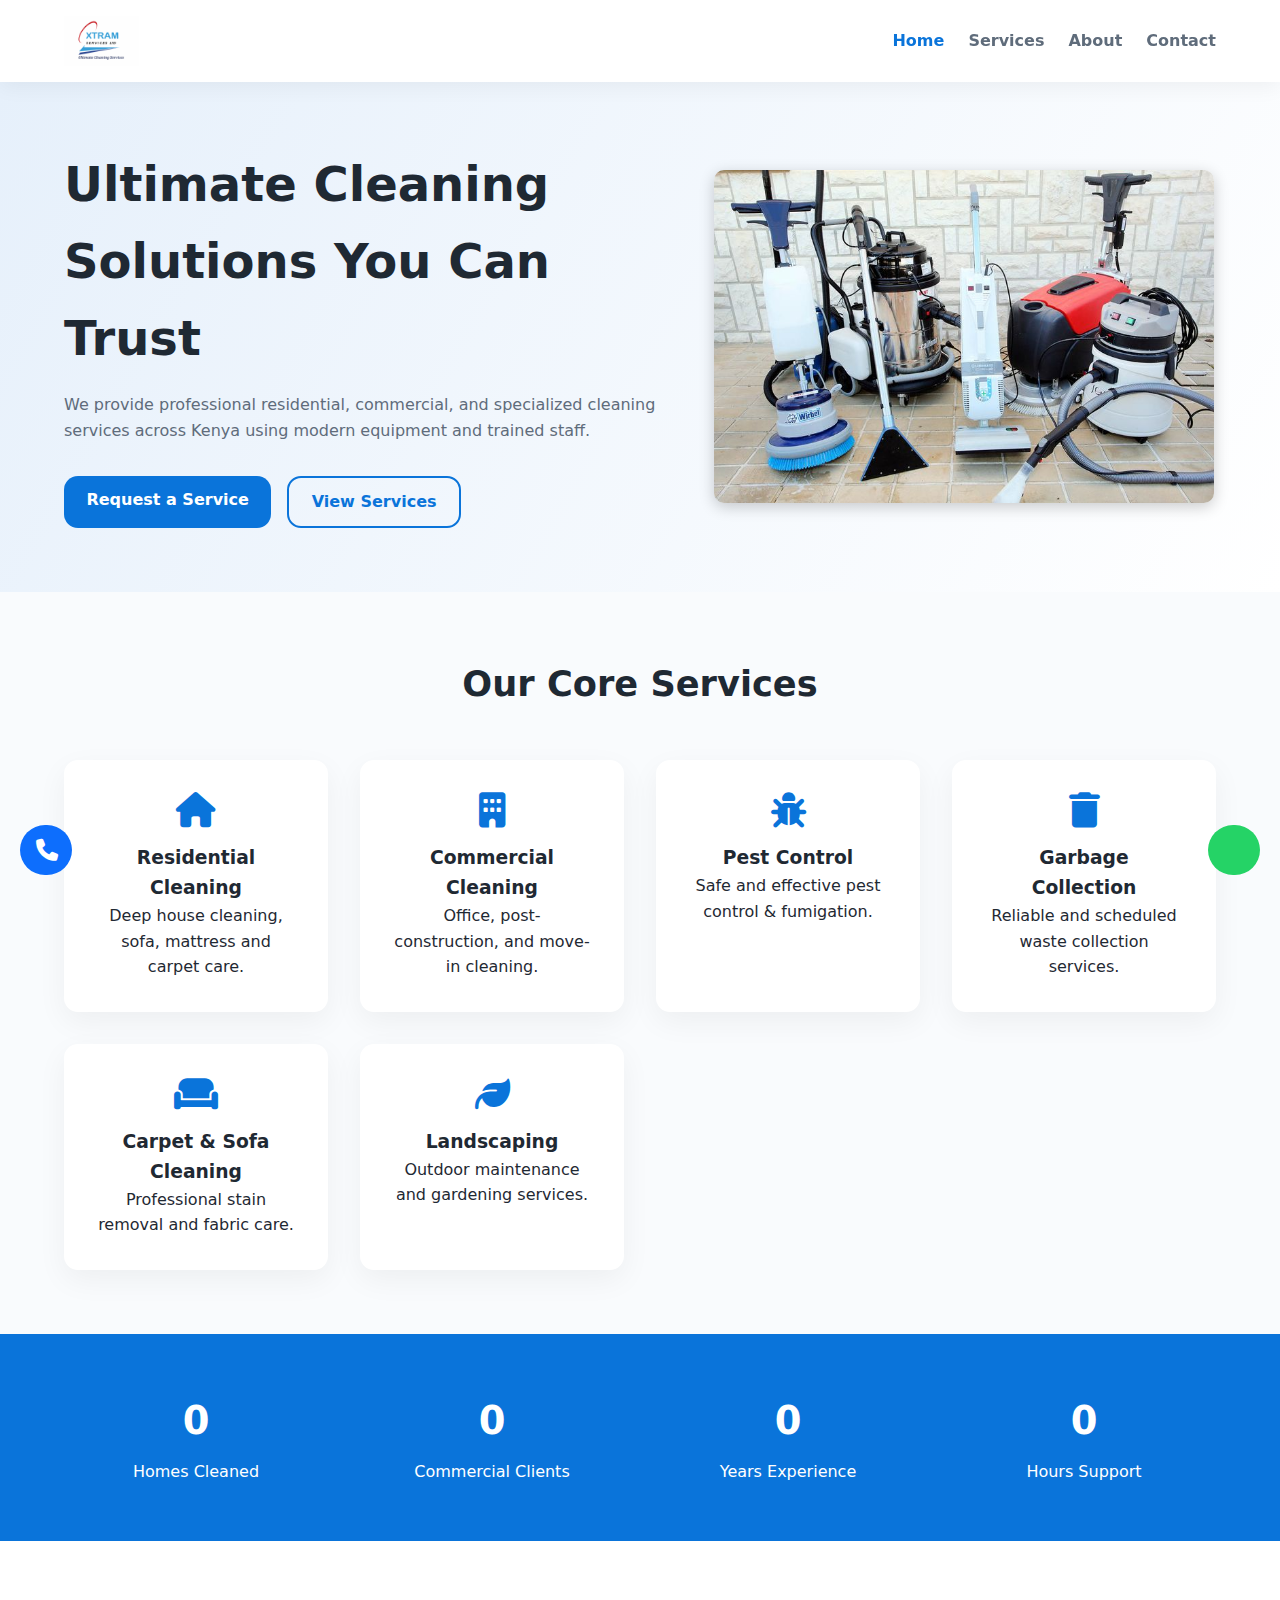
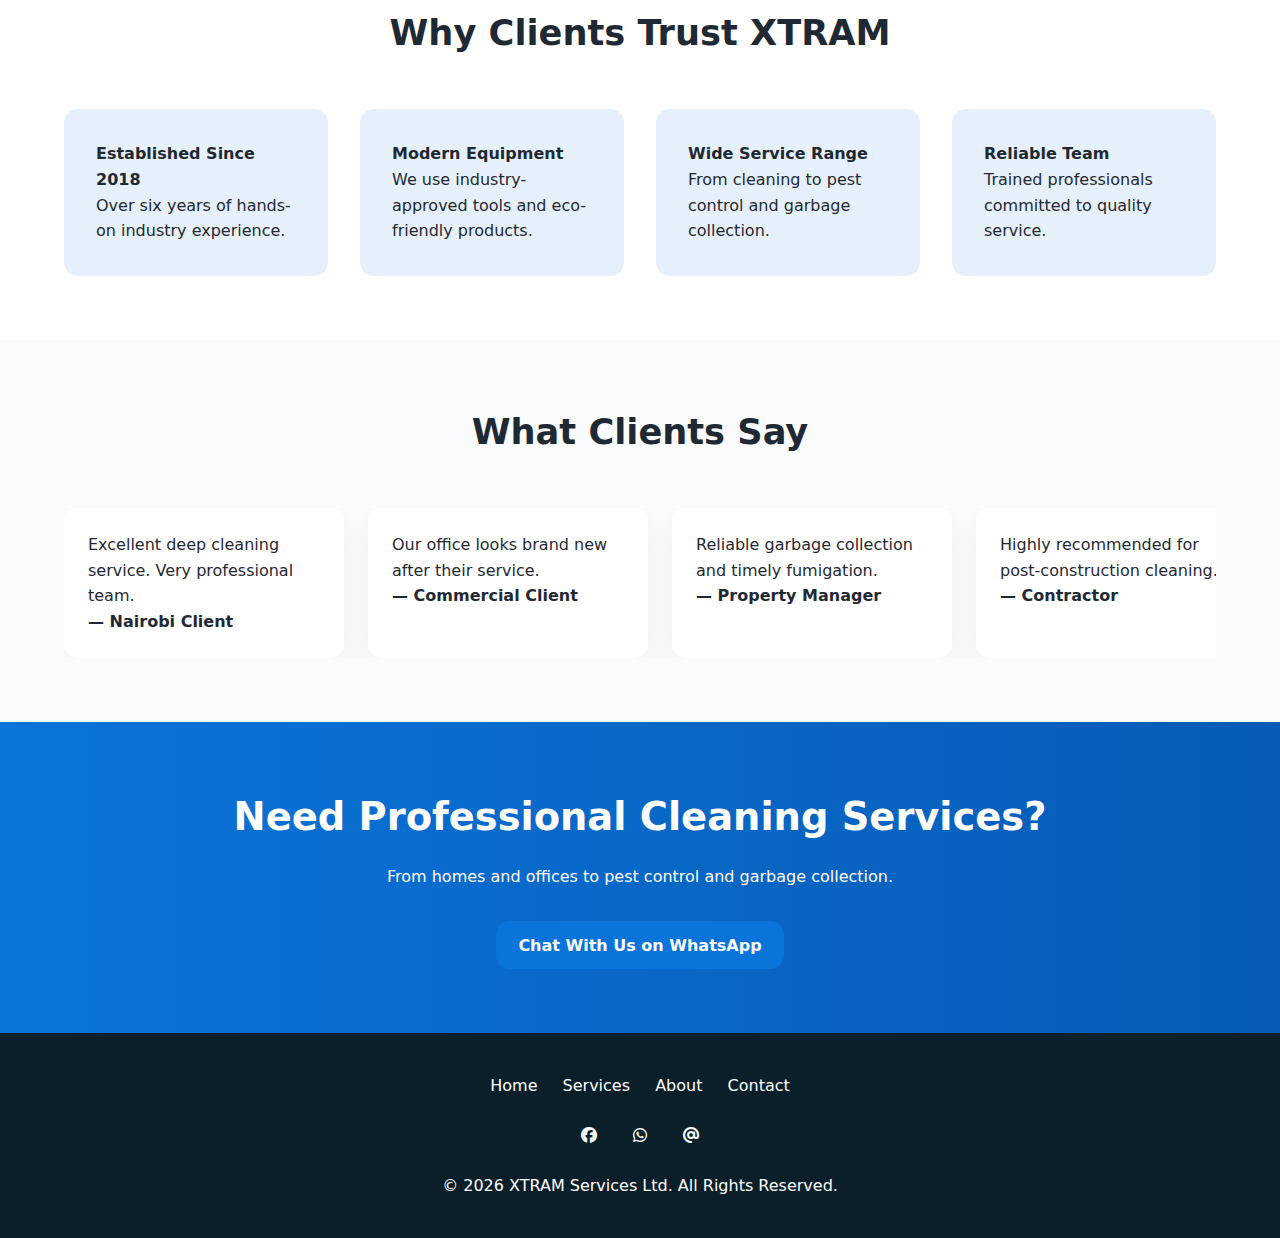
<file: index.html>
<!DOCTYPE html>
<html lang="en">
<head>
  <meta charset="UTF-8" />
  <meta name="viewport" content="width=device-width, initial-scale=1.0" />
  <link rel="icon" class="icon" href="favicon.ico" type="image/x-icon">
  <meta property="og:type" content="website">

  <meta property="og:image" content="https://xtram-services-ltd.vercel.app/images/logo.png?=3">
  <meta property="og:image:width" content="1200">
  <meta property="og:image:height" content="630">
  <meta property="og:image:secure_url" content="https://xtram-services-ltd.vercel.app/images/logo.png">
  <meta property="og:title" content="XTRAM Services Ltd.">
  <meta property="og:description" content="Professional residential, commercial and specialized cleaning services across Kenya. Pest control, garbage collection, landscaping and more.">
  <title>XTRAM Services Ltd | Ultimate Cleaning Solutions</title>

  <!-- SEO -->
  <meta name="description" content="Professional residential, commercial and specialized cleaning services across Kenya. Pest control, garbage collection, landscaping and more." />

  <!-- CSS -->
  <link rel="stylesheet" href="style.css" />

  <!-- Icons -->
  <link rel="stylesheet" href="https://cdnjs.cloudflare.com/ajax/libs/font-awesome/6.5.0/css/all.min.css">
</head>
<body>

<!-- ================= HEADER ================= -->
<header class="site-header">
  <div class="container header-flex">
    <div class="logo">
      <img src="images/logo.png" alt="XTRAM Services Ltd Logo">
    </div>

    <nav class="main-nav">
      <a href="/" class="active">Home</a>
      <a href="/services/">Services</a>
      <a href="/about/">About</a>
      <a href="/contact/">Contact</a>
    </nav>
  </div>
</header>

<!-- ================= HERO ================= -->
<section class="hero">
  <div class="container hero-grid">
    <div class="hero-text">
      <h1>Ultimate Cleaning Solutions You Can Trust</h1>
      <p>
        We provide professional residential, commercial, and specialized cleaning
        services across Kenya using modern equipment and trained staff.
      </p>

      <div class="hero-actions">
        <a href="https://wa.me/254728088292?text=Hello%20XTRAM%20Services%20Ltd%2C%20I%20would%20like%20assistance%20with%20Cleaning%20services.%0AThank%20you." class="btn btn-primary">
          Request a Service
        </a>
        <a href="services.html" class="btn btn-outline">
          View Services
        </a>
      </div>
    </div>

    <div class="hero-image">
      <img src="images/hero.jfif" alt="Professional Cleaning Services">
    </div>
  </div>
</section>

<!-- ================= SERVICES PREVIEW ================= -->
<section class="services-preview">
  <div class="container">
    <h2 class="section-title">Our Core Services</h2>

    <div class="services-grid">
      <div class="service-card">
        <i class="fas fa-home"></i>
        <h3>Residential Cleaning</h3>
        <p>Deep house cleaning, sofa, mattress and carpet care.</p>
      </div>

      <div class="service-card">
        <i class="fas fa-building"></i>
        <h3>Commercial Cleaning</h3>
        <p>Office, post-construction, and move-in cleaning.</p>
      </div>

      <div class="service-card">
        <i class="fas fa-bug"></i>
        <h3>Pest Control</h3>
        <p>Safe and effective pest control & fumigation.</p>
      </div>

      <div class="service-card">
        <i class="fas fa-trash"></i>
        <h3>Garbage Collection</h3>
        <p>Reliable and scheduled waste collection services.</p>
      </div>

      <div class="service-card">
        <i class="fas fa-couch"></i>
        <h3>Carpet & Sofa Cleaning</h3>
        <p>Professional stain removal and fabric care.</p>
      </div>

      <div class="service-card">
        <i class="fas fa-leaf"></i>
        <h3>Landscaping</h3>
        <p>Outdoor maintenance and gardening services.</p>
      </div>
    </div>
  </div>
</section>

<!-- ================= IMPACT / STATS ================= -->
<section class="impact">
  <div class="container impact-grid">
    <div class="impact-item">
      <h3 data-target="1200">0 </h3>
      <p>Homes Cleaned</p>
    </div>
    <div class="impact-item">
      <h3 data-target="350">0 </h3>
      <p>Commercial Clients</p>
    </div>
    <div class="impact-item">
      <h3 data-target="6">0 </h3>
      <p>Years Experience</p>
    </div>
    <div class="impact-item">
      <h3 data-target="24">0</h3>
      <p>Hours Support</p>
    </div>
  </div>
</section>

<!-- ================= WHY US ================= -->
<section class="why-us">
  <div class="container">
    <h2 class="section-title">Why Clients Trust XTRAM</h2>

    <div class="why-grid">
      <div class="why-item">
        <h4>Established Since 2018</h4>
        <p>Over six years of hands-on industry experience.</p>
      </div>

      <div class="why-item">
        <h4>Modern Equipment</h4>
        <p>We use industry-approved tools and eco-friendly products.</p>
      </div>

      <div class="why-item">
        <h4>Wide Service Range</h4>
        <p>From cleaning to pest control and garbage collection.</p>
      </div>

      <div class="why-item">
        <h4>Reliable Team</h4>
        <p>Trained professionals committed to quality service.</p>
      </div>
    </div>
  </div>
</section>

<!-- ================= TESTIMONIALS ================= -->
<section class="testimonials">
  <div class="container">
    <h2 class="section-title">What Clients Say</h2>

    <div class="testimonial-track" id="testimonialTrack">
      <div class="testimonial">
        <p>Excellent deep cleaning service. Very professional team.</p>
        <strong>— Nairobi Client</strong>
      </div>

      <div class="testimonial">
        <p>Our office looks brand new after their service.</p>
        <strong>— Commercial Client</strong>
      </div>

      <div class="testimonial">
        <p>Reliable garbage collection and timely fumigation.</p>
        <strong>— Property Manager</strong>
      </div>

      <div class="testimonial">
        <p>Highly recommended for post-construction cleaning.</p>
        <strong>— Contractor</strong>
      </div>
    </div>
  </div>
</section>

<!-- ================= CTA ================= -->
<section class="cta">
  <div class="container cta-box">
    <h2>Need Professional Cleaning Services?</h2>
    <p>From homes and offices to pest control and garbage collection.</p>

    <a href="https://wa.me/254728088292?text=Hello%20XTRAM%20Services%20Ltd%2C%20I%20would%20like%20assistance%20with%20your%20services.%0AThank%20you." class="btn btn-primary">
      Chat With Us on WhatsApp
    </a>
  </div>
</section>

<!-- WhatsApp (Right) -->
<a href="https://wa.me/254728088292?text=Hello%20XTRAM%20Services%20Ltd%2C%20I%20would%20like%20assistance%20with%20your%20services.%0AThank%20you."
   target="_blank"
   class="float-btn whatsapp right">
  <span class="float-text">WhatsApp us</span>
  <i class="fab fa-whatsapp"></i>
</a>

<!-- Call (Left) -->
<a href="tel:+254728088292"
   class="float-btn call left">
  <i class="fas fa-phone"></i>
  <span class="float-text">Call us</span>
</a>




<!-- ================= FOOTER ================= -->
<footer>
  <div class="footer-container">
    

    <div class="footer-links">
      <a href="/">Home</a>
      <a href="/services/">Services</a>
      <a href="/about/">About</a>
      <a href="/contact/">Contact</a>
    </div>

    <div class="footer-socials">
      <a href="https://www.facebook.com/victor.okal"><i class="fab fa-facebook"></i></a>
      <a href="https://wa.me/254728088292?text=Hello%20XTRAM%20Services%20Ltd%2C%20I%20would%20like%20assistance%20with%20your%20services.%0AThank%20you."><i class="fab fa-whatsapp"></i></a>
      <a href="mailto:xtramservices@gmail.com"><i class="fab fa-at"></i></a>

    </div>

    <p>&copy; 2026 XTRAM Services Ltd. All Rights Reserved.</p>
  </div>
</footer>

<!-- JS -->
<script src="home.js"></script>
</body>
</html>
</file>
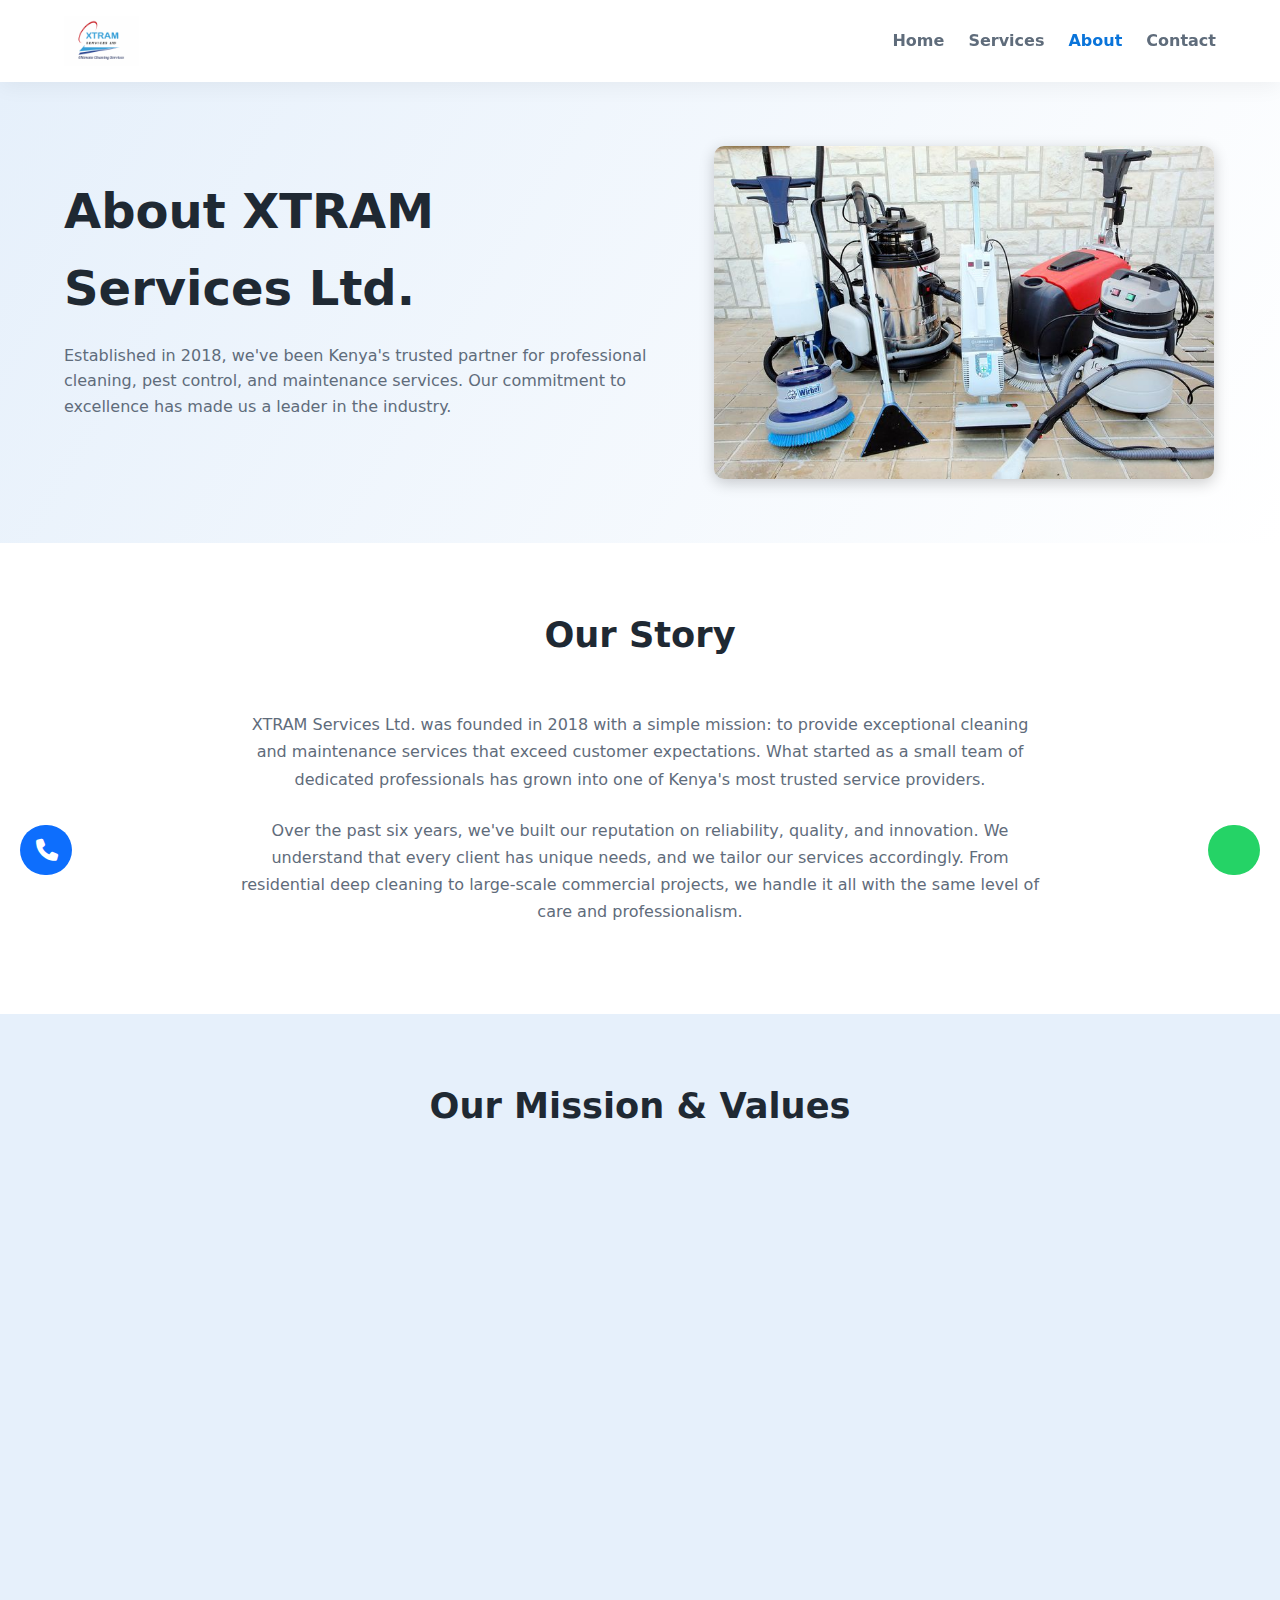
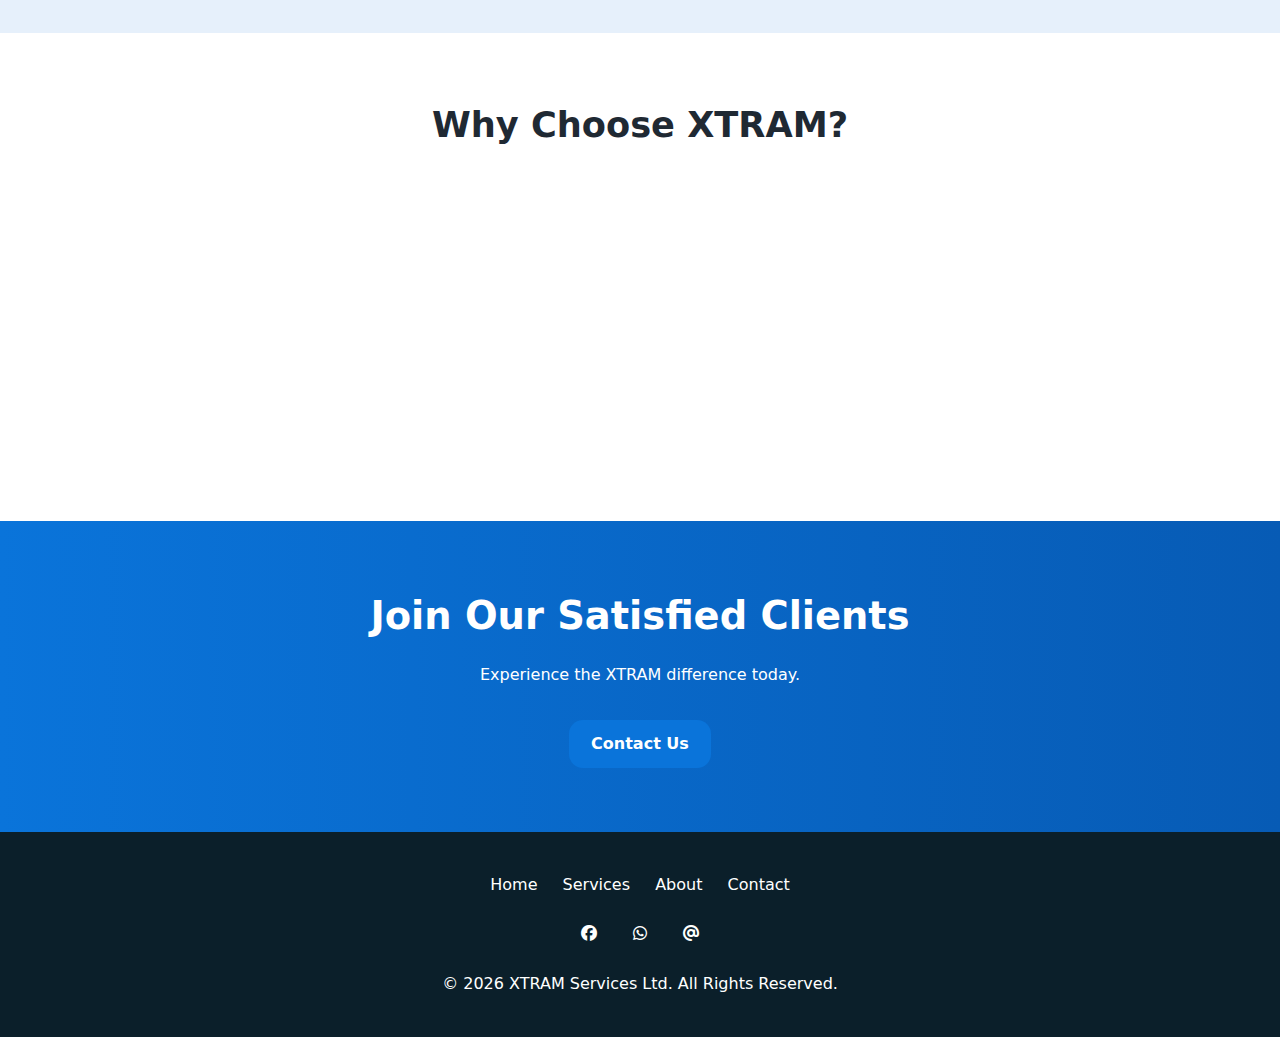
<file: about/index.html>
<!DOCTYPE html>
<html lang="en">
<head>
  <meta charset="UTF-8" />
  <meta name="viewport" content="width=device-width, initial-scale=1.0" />
  <link rel="icon" class="icon" href="../favicon.ico" type="image/x-icon">
  <meta property="og:type" content="website">
  <meta property="og:image" content="https://xtram-services-ltd.vercel.app/images/logo.png?=3">
  <meta property="og:image:width" content="1200">
  <meta property="og:image:height" content="630">
  <meta property="og:image:secure_url" content="https://xtram-services-ltd.vercel.app/images/logo.png">
  <meta property="og:title" content="About Us - XTRAM Services Ltd.">
  <meta property="og:description" content="Learn about XTRAM Services Ltd., a trusted cleaning company in Kenya since 2018, offering professional residential, commercial, and specialized services.">
  <title>About Us | XTRAM Services Ltd</title>
  <meta name="description" content="Discover XTRAM Services Ltd.'s story, mission, and commitment to quality cleaning services across Kenya." />
  <link rel="stylesheet" href="../style.css" />
  <link rel="stylesheet" href="https://cdnjs.cloudflare.com/ajax/libs/font-awesome/6.5.0/css/all.min.css">
</head>
<body>

<!-- ================= HEADER ================= -->
<header class="site-header">
  <div class="container header-flex">
    <div class="logo">
      <img src="../images/logo.png" alt="XTRAM Services Ltd Logo">
    </div>

    <nav class="main-nav">
      <a href="/">Home</a>
      <a href="/services/">Services</a>
      <a href="/about/" class="active">About</a>
      <a href="/contact/">Contact</a>
    </nav>
  </div>
</header>

<!-- ================= HERO ================= -->
<section class="hero">
  <div class="container hero-grid">
    <div class="hero-text">
      <h1>About XTRAM Services Ltd.</h1>
      <p>
        Established in 2018, we've been Kenya's trusted partner for professional cleaning, pest control, and maintenance services. Our commitment to excellence has made us a leader in the industry.
      </p>
    </div>
    <div class="hero-image">
      <img src="../images/hero.jfif" alt="Professional Cleaning Team">
    </div>
  </div>
</section>

<!-- ================= OUR STORY ================= -->
<section class="about-story">
  <div class="container">
    <h2 class="section-title">Our Story</h2>
    <div class="story-content">
      <p>
        XTRAM Services Ltd. was founded in 2018 with a simple mission: to provide exceptional cleaning and maintenance services that exceed customer expectations. What started as a small team of dedicated professionals has grown into one of Kenya's most trusted service providers.
      </p>
      <p>
        Over the past six years, we've built our reputation on reliability, quality, and innovation. We understand that every client has unique needs, and we tailor our services accordingly. From residential deep cleaning to large-scale commercial projects, we handle it all with the same level of care and professionalism.
      </p>
    </div>
  </div>
</section>

<!-- ================= MISSION & VALUES ================= -->
<section class="mission-values">
  <div class="container">
    <h2 class="section-title">Our Mission & Values</h2>
    <div class="mission-grid">
      <div class="mission-item">
        <i class="fas fa-bullseye"></i>
        <h3>Our Mission</h3>
        <p>To deliver outstanding cleaning and maintenance services that enhance the quality of life for our clients while maintaining the highest standards of professionalism and environmental responsibility.</p>
      </div>
      <div class="mission-item">
        <i class="fas fa-heart"></i>
        <h3>Our Values</h3>
        <ul>
          <li><strong>Excellence:</strong> We strive for perfection in every service we provide.</li>
          <li><strong>Integrity:</strong> We conduct business with honesty and transparency.</li>
          <li><strong>Innovation:</strong> We embrace new technologies and methods to serve you better.</li>
          <li><strong>Sustainability:</strong> We care for the environment and use eco-friendly practices.</li>
        </ul>
      </div>
    </div>
  </div>
</section>

<!-- ================= WHY CHOOSE US ================= -->
<section class="why-choose-us">
  <div class="container">
    <h2 class="section-title">Why Choose XTRAM?</h2>
    <div class="choose-grid">
      <div class="choose-item">
        <i class="fas fa-users"></i>
        <h4>Experienced Team</h4>
        <p>Our professionals are trained, insured, and committed to delivering exceptional results.</p>
      </div>
      <div class="choose-item">
        <i class="fas fa-tools"></i>
        <h4>Modern Equipment</h4>
        <p>We use state-of-the-art tools and eco-friendly products for superior cleaning results.</p>
      </div>
      <div class="choose-item">
        <i class="fas fa-clock"></i>
        <h4>Reliable Service</h4>
        <p>We respect your time with punctual service and clear communication.</p>
      </div>
      <div class="choose-item">
        <i class="fas fa-shield-alt"></i>
        <h4>Quality Guarantee</h4>
        <p>We're confident in our work and back it with a satisfaction guarantee.</p>
      </div>
    </div>
  </div>
</section>

<!-- ================= CTA ================= -->
<section class="cta">
  <div class="container cta-box">
    <h2>Join Our Satisfied Clients</h2>
    <p>Experience the XTRAM difference today.</p>
    <a href="/contact/" class="btn btn-primary">
      Contact Us
    </a>
  </div>
</section>

<!-- WhatsApp (Right) -->
<a href="https://wa.me/254728088292?text=Hello%20XTRAM%20Services%20Ltd%2C%20I%20would%20like%20assistance%20with%20your%20services.%0AThank%20you."
   target="_blank"
   class="float-btn whatsapp right">
  <span class="float-text">WhatsApp us</span>
  <i class="fab fa-whatsapp"></i>
</a>

<!-- Call (Left) -->
<a href="tel:+254728088292"
   class="float-btn call left">
  <i class="fas fa-phone"></i>
  <span class="float-text">Call us</span>
</a>

<!-- ================= FOOTER ================= -->
<footer>
  <div class="footer-container">
    <div class="footer-links">
      <a href="/">Home</a>
      <a href="/services/">Services</a>
      <a href="/about/">About</a>
      <a href="/contact/">Contact</a>
    </div>

    <div class="footer-socials">
      <a href="https://www.facebook.com/victor.okal"><i class="fab fa-facebook"></i></a>
      <a href="https://wa.me/254728088292?text=Hello%20XTRAM%20Services%20Ltd%2C%20I%20would%20like%20assistance%20with%20your%20services.%0AThank%20you."><i class="fab fa-whatsapp"></i></a>
      <a href="mailto:xtramservices@gmail.com"><i class="fab fa-at"></i></a>
    </div>

    <p>&copy; 2026 XTRAM Services Ltd. All Rights Reserved.</p>
  </div>
</footer>

<script src="../about.js"></script>
</body>
</html>
</file>
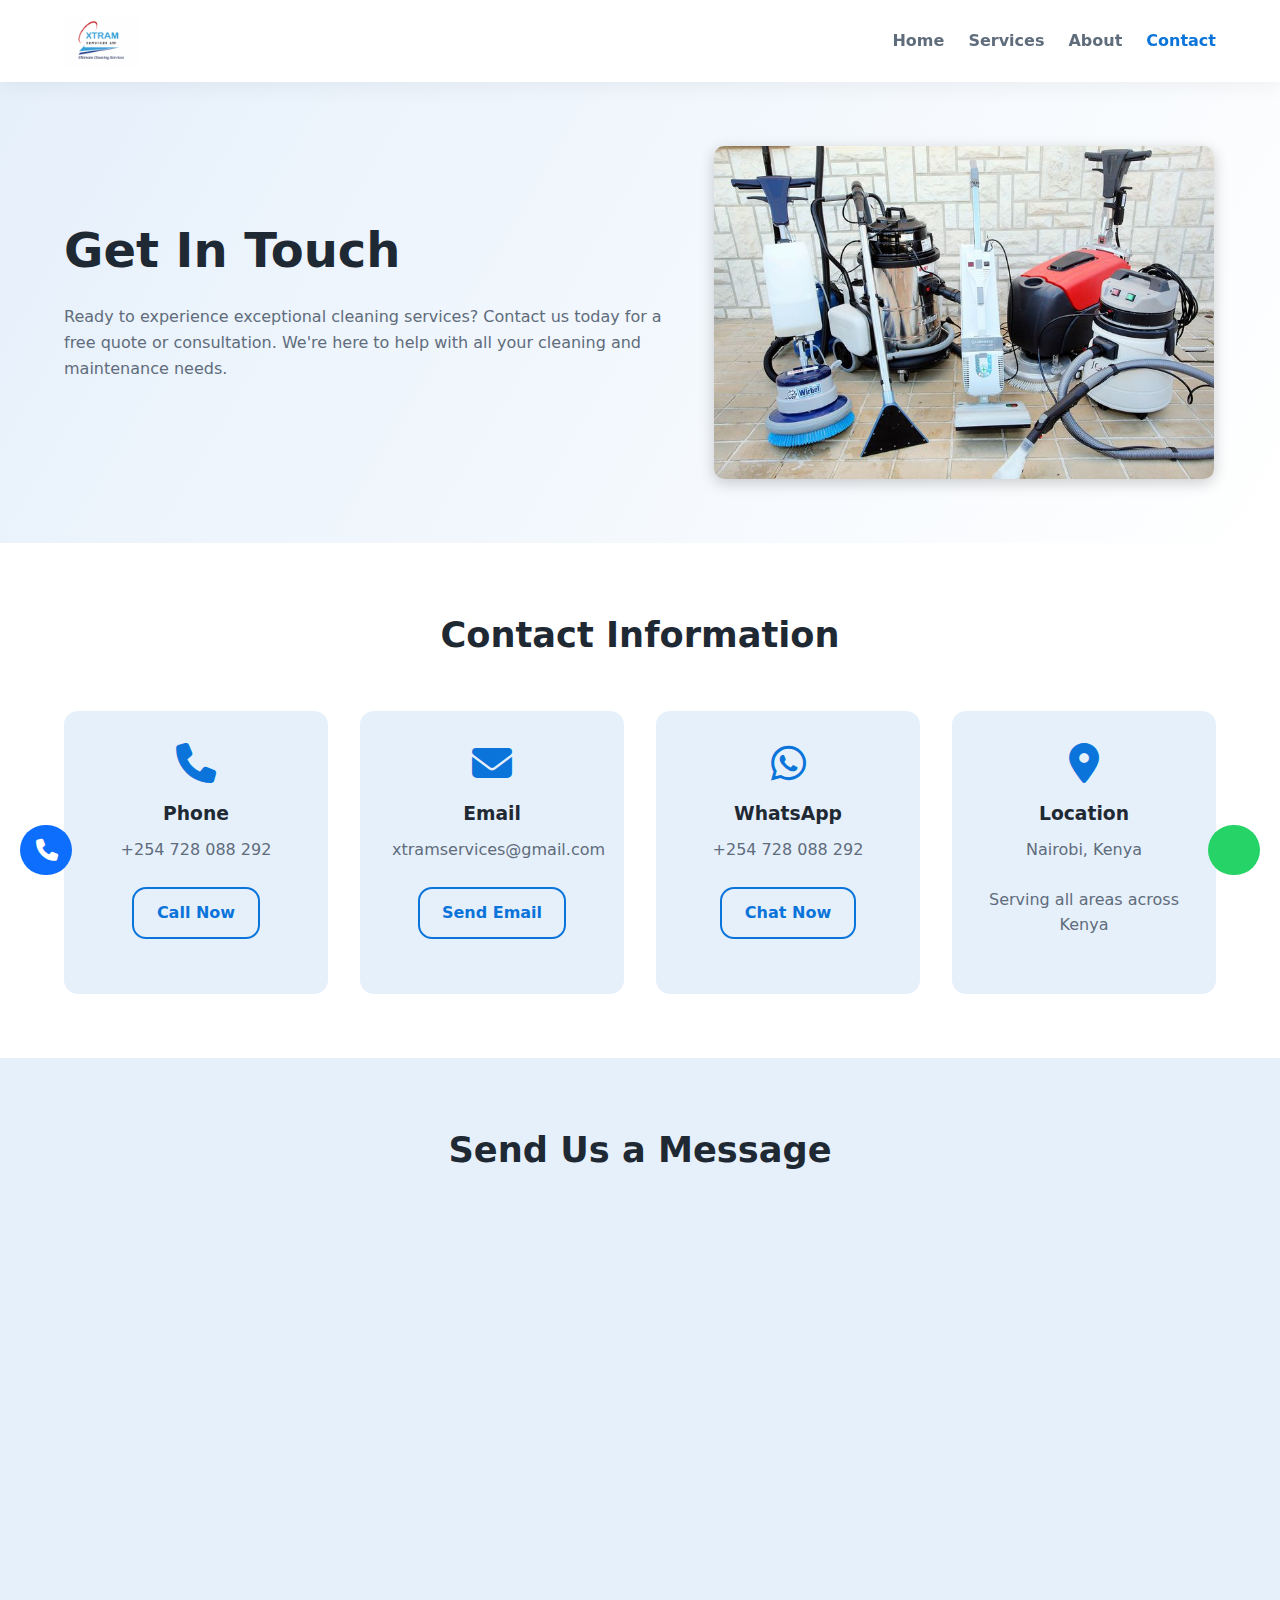
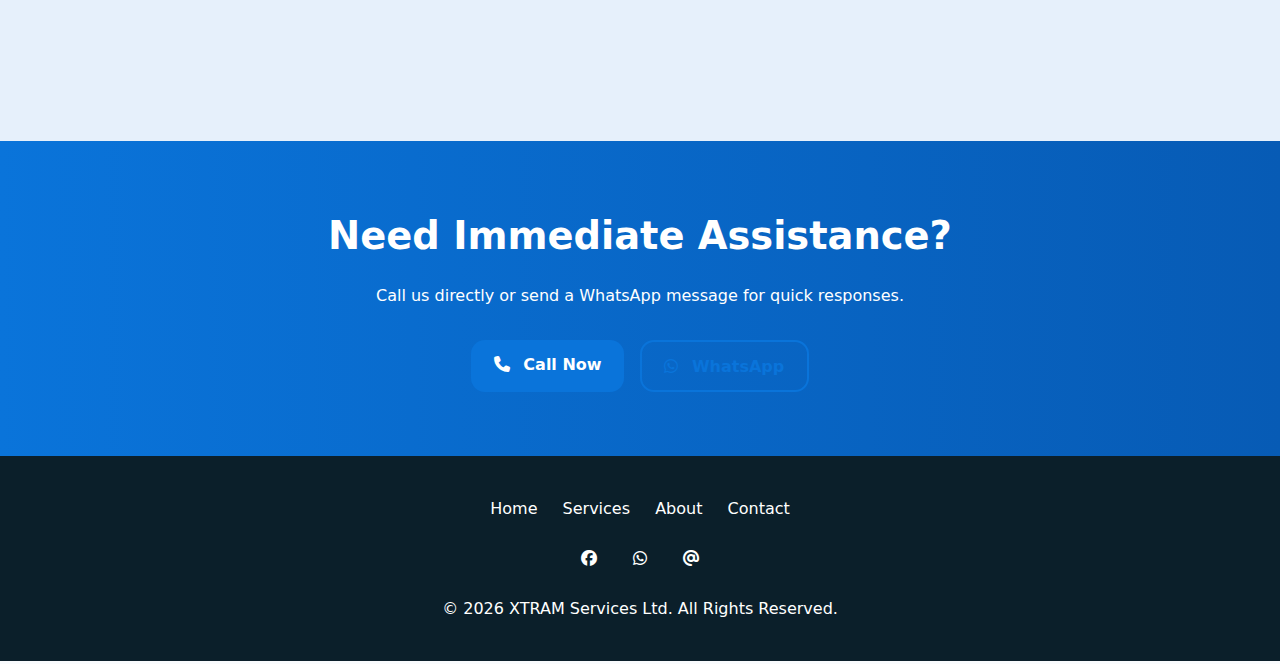
<file: contact/index.html>
<!DOCTYPE html>
<html lang="en">
<head>
  <meta charset="UTF-8" />
  <meta name="viewport" content="width=device-width, initial-scale=1.0" />
  <link rel="icon" class="icon" href="../favicon.ico" type="image/x-icon">
  <meta property="og:type" content="website">
  <meta property="og:image" content="https://xtram-services-ltd.vercel.app/images/logo.png?=3">
  <meta property="og:image:width" content="1200">
  <meta property="og:image:height" content="630">
  <meta property="og:image:secure_url" content="https://xtram-services-ltd.vercel.app/images/logo.png">
  <meta property="og:title" content="Contact Us - XTRAM Services Ltd.">
  <meta property="og:description" content="Get in touch with XTRAM Services Ltd. for professional cleaning services in Kenya. Contact us for quotes, inquiries, and support.">
  <title>Contact Us | XTRAM Services Ltd</title>
  <meta name="description" content="Contact XTRAM Services Ltd. for all your cleaning, pest control, and maintenance needs. Get a free quote today." />
  <link rel="stylesheet" href="../style.css" />
  <link rel="stylesheet" href="https://cdnjs.cloudflare.com/ajax/libs/font-awesome/6.5.0/css/all.min.css">
</head>
<body>

<!-- ================= HEADER ================= -->
<header class="site-header">
  <div class="container header-flex">
    <div class="logo">
      <img src="../images/logo.png" alt="XTRAM Services Ltd Logo">
    </div>

    <nav class="main-nav">
      <a href="/">Home</a>
      <a href="/services/">Services</a>
      <a href="/about/">About</a>
      <a href="/contact/" class="active">Contact</a>
    </nav>
  </div>
</header>

<!-- ================= HERO ================= -->
<section class="hero">
  <div class="container hero-grid">
    <div class="hero-text">
      <h1>Get In Touch</h1>
      <p>
        Ready to experience exceptional cleaning services? Contact us today for a free quote or consultation. We're here to help with all your cleaning and maintenance needs.
      </p>
    </div>
    <div class="hero-image">
      <img src="../images/hero.jfif" alt="Contact XTRAM Services">
    </div>
  </div>
</section>

<!-- ================= CONTACT INFO ================= -->
<section class="contact-info">
  <div class="container">
    <h2 class="section-title">Contact Information</h2>
    <div class="contact-grid">
      <div class="contact-item">
        <i class="fas fa-phone"></i>
        <h3>Phone</h3>
        <p>+254 728 088 292</p>
        <a href="tel:+254728088292" class="btn btn-outline">Call Now</a>
      </div>
      <div class="contact-item">
        <i class="fas fa-envelope"></i>
        <h3>Email</h3>
        <p>xtramservices@gmail.com</p>
        <a href="mailto:xtramservices@gmail.com" class="btn btn-outline">Send Email</a>
      </div>
      <div class="contact-item">
        <i class="fab fa-whatsapp"></i>
        <h3>WhatsApp</h3>
        <p>+254 728 088 292</p>
        <a href="https://wa.me/254728088292?text=Hello%20XTRAM%20Services%20Ltd%2C%20I%20would%20like%20assistance%20with%20your%20services.%0AThank%20you." class="btn btn-outline" target="_blank">Chat Now</a>
      </div>
      <div class="contact-item">
        <i class="fas fa-map-marker-alt"></i>
        <h3>Location</h3>
        <p>Nairobi, Kenya</p>
        <p>Serving all areas across Kenya</p>
      </div>
    </div>
  </div>
</section>

<!-- ================= CONTACT FORM ================= -->
<section class="contact-form-section">
  <div class="container">
    <h2 class="section-title">Send Us a Message</h2>
    <div class="form-container">
      <form id="contactForm" action="#" method="post">
        <div class="form-row">
          <div class="form-group">
            <label for="name">Full Name *</label>
            <input type="text" id="name" name="name" required>
          </div>
          <div class="form-group">
            <label for="email">Email Address *</label>
            <input type="email" id="email" name="email" required>
          </div>
        </div>
        <div class="form-row">
          <div class="form-group">
            <label for="phone">Phone Number</label>
            <input type="tel" id="phone" name="phone">
          </div>
          <div class="form-group">
            <label for="service">Service Interested In</label>
            <select id="service" name="service">
              <option value="">Select a service</option>
              <option value="residential">Residential Cleaning</option>
              <option value="commercial">Commercial Cleaning</option>
              <option value="pest">Pest Control</option>
              <option value="garbage">Garbage Collection</option>
              <option value="carpet">Carpet & Sofa Cleaning</option>
              <option value="landscaping">Landscaping</option>
              <option value="other">Other</option>
            </select>
          </div>
        </div>
        <div class="form-group">
          <label for="message">Message *</label>
          <textarea id="message" name="message" rows="5" required placeholder="Tell us about your cleaning needs..."></textarea>
        </div>
        <button type="submit" class="btn btn-primary">Send Message</button>
      </form>
    </div>
  </div>
</section>

<!-- ================= CTA ================= -->
<section class="cta">
  <div class="container cta-box">
    <h2>Need Immediate Assistance?</h2>
    <p>Call us directly or send a WhatsApp message for quick responses.</p>
    <div class="cta-buttons">
      <a href="tel:+254728088292" class="btn btn-primary">
        <i class="fas fa-phone"></i> Call Now
      </a>
      <a href="https://wa.me/254728088292?text=Hello%20XTRAM%20Services%20Ltd%2C%20I%20would%20like%20assistance%20with%20your%20services.%0AThank%20you." class="btn btn-outline" target="_blank">
        <i class="fab fa-whatsapp"></i> WhatsApp
      </a>
    </div>
  </div>
</section>

<!-- WhatsApp (Right) -->
<a href="https://wa.me/254728088292?text=Hello%20XTRAM%20Services%20Ltd%2C%20I%20would%20like%20assistance%20with%20your%20services.%0AThank%20you."
   target="_blank"
   class="float-btn whatsapp right">
  <span class="float-text">WhatsApp us</span>
  <i class="fab fa-whatsapp"></i>
</a>

<!-- Call (Left) -->
<a href="tel:+254728088292"
   class="float-btn call left">
  <i class="fas fa-phone"></i>
  <span class="float-text">Call us</span>
</a>

<!-- ================= FOOTER ================= -->
<footer>
  <div class="footer-container">
    <div class="footer-links">
      <a href="/">Home</a>
      <a href="/services/">Services</a>
      <a href="/about/">About</a>
      <a href="/contact/">Contact</a>
    </div>

    <div class="footer-socials">
      <a href="https://www.facebook.com/victor.okal"><i class="fab fa-facebook"></i></a>
      <a href="https://wa.me/254728088292?text=Hello%20XTRAM%20Services%20Ltd%2C%20I%20would%20like%20assistance%20with%20your%20services.%0AThank%20you."><i class="fab fa-whatsapp"></i></a>
      <a href="mailto:xtramservices@gmail.com"><i class="fab fa-at"></i></a>
    </div>

    <p>&copy; 2026 XTRAM Services Ltd. All Rights Reserved.</p>
  </div>
</footer>

<script src="../contact.js"></script>
</body>
</html>
</file>
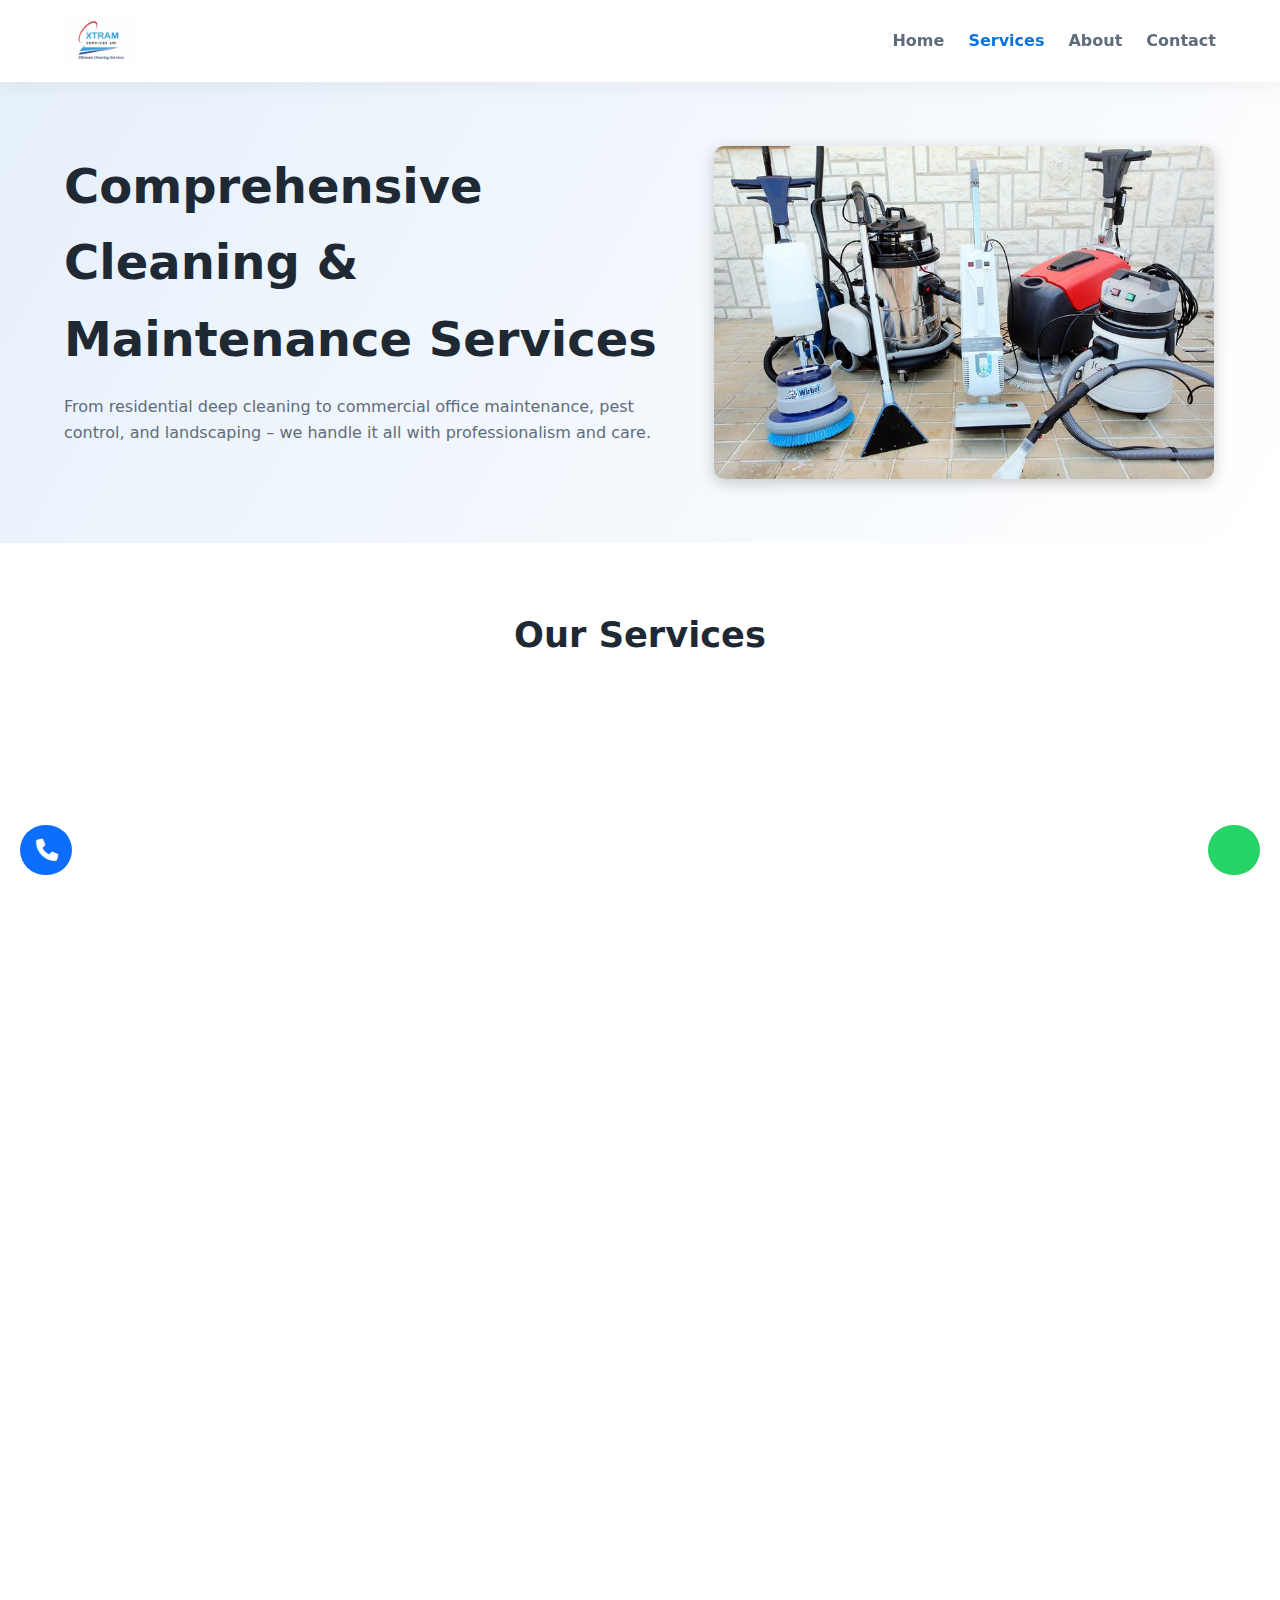
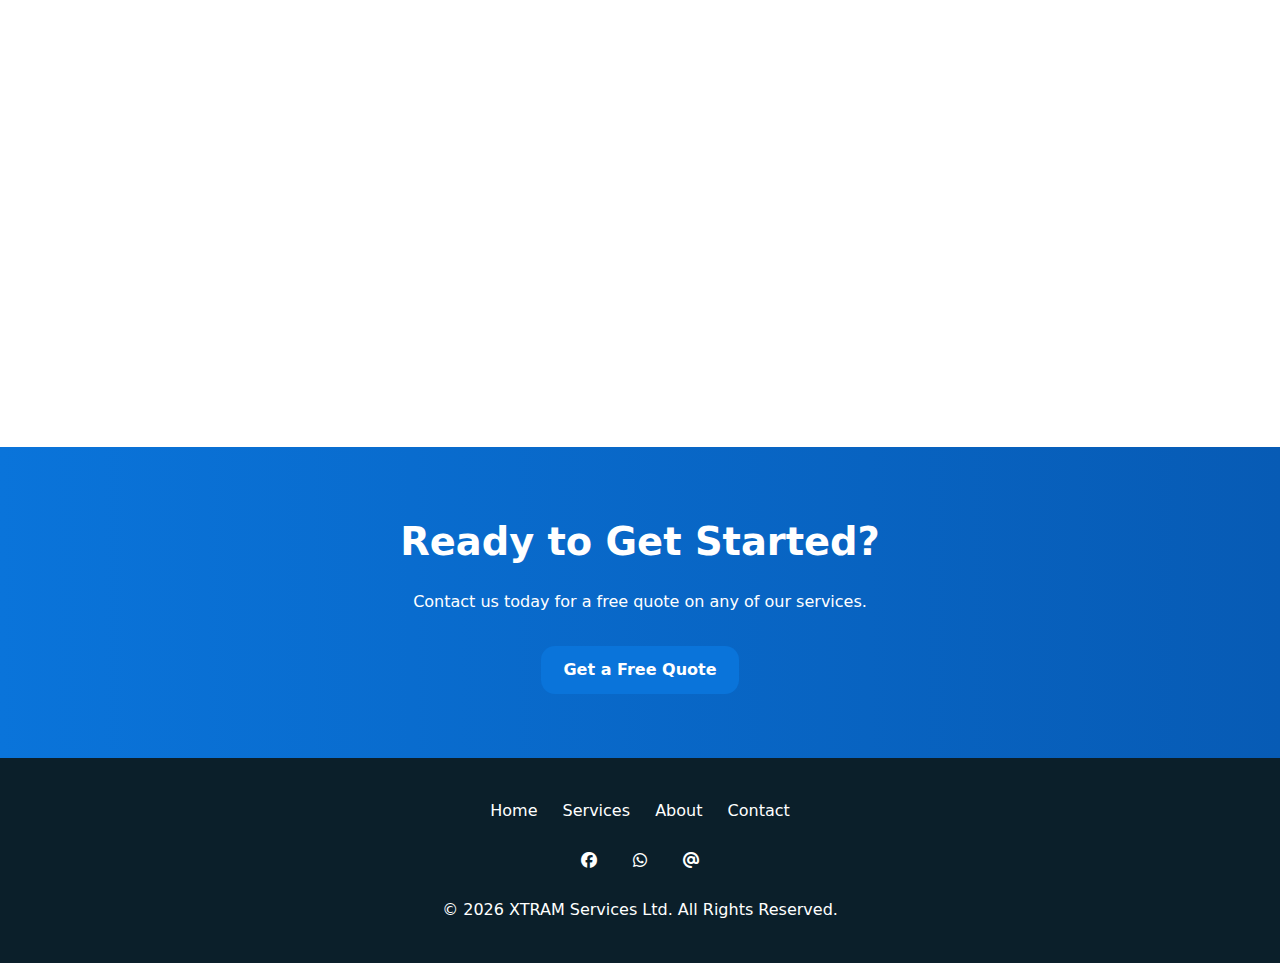
<file: services/index.html>
<!DOCTYPE html>
<html lang="en">
<head>
  <meta charset="UTF-8" />
  <meta name="viewport" content="width=device-width, initial-scale=1.0" />
  <link rel="icon" class="icon" href="../favicon.ico" type="image/x-icon">
  <meta property="og:type" content="website">
  <meta property="og:image" content="https://xtram-services-ltd.vercel.app/images/logo.png?=3">
  <meta property="og:image:width" content="1200">
  <meta property="og:image:height" content="630">
  <meta property="og:image:secure_url" content="https://xtram-services-ltd.vercel.app/images/logo.png">
  <meta property="og:title" content="Services - XTRAM Services Ltd.">
  <meta property="og:description" content="Professional residential, commercial and specialized cleaning services across Kenya. Pest control, garbage collection, landscaping and more.">
  <title>Services | XTRAM Services Ltd</title>
  <meta name="description" content="Explore our comprehensive cleaning services including residential, commercial, pest control, garbage collection, and landscaping across Kenya." />
  <link rel="stylesheet" href="../style.css" />
  <link rel="stylesheet" href="https://cdnjs.cloudflare.com/ajax/libs/font-awesome/6.5.0/css/all.min.css">
</head>
<body>

<!-- ================= HEADER ================= -->
<header class="site-header">
  <div class="container header-flex">
    <div class="logo">
      <img src="../images/logo.png" alt="XTRAM Services Ltd Logo">
    </div>

    <nav class="main-nav">
      <a href="/">Home</a>
      <a href="/services/" class="active">Services</a>
      <a href="/about/">About</a>
      <a href="/contact/">Contact</a>
    </nav>
  </div>
</header>

<!-- ================= HERO ================= -->
<section class="hero">
  <div class="container hero-grid">
    <div class="hero-text">
      <h1>Comprehensive Cleaning & Maintenance Services</h1>
      <p>
        From residential deep cleaning to commercial office maintenance, pest control, and landscaping – we handle it all with professionalism and care.
      </p>
    </div>
    <div class="hero-image">
      <img src="../images/hero.jfif" alt="Professional Cleaning Services">
    </div>
  </div>
</section>

<!-- ================= SERVICES DETAILS ================= -->
<section class="services-details">
  <div class="container">
    <h2 class="section-title">Our Services</h2>

    <div class="service-detail-grid">
      <div class="service-detail">
        <i class="fas fa-home"></i>
        <h3>Residential Cleaning</h3>
        <p>Transform your home with our thorough residential cleaning services. We provide deep cleaning for all rooms, including kitchens, bathrooms, living areas, and bedrooms. Our trained staff uses eco-friendly products and modern equipment to ensure a spotless and healthy environment.</p>
        <ul>
          <li>Deep house cleaning</li>
          <li>Kitchen and bathroom sanitization</li>
          <li>Dusting and vacuuming</li>
          <li>Window cleaning</li>
        </ul>
        <div class="hero-actions">
        <a href="https://wa.me/254728088292?text=Hello%20XTRAM%20Services%20Ltd%2C%20I%20would%20like%20assistance%20with%20Residential%20Cleaning%20services.%0AThank%20you." class="btn btn-primary">
          BOOK NOW
        </a>
        </div>
      </div>

      <div class="service-detail">
        <i class="fas fa-building"></i>
        <h3>Commercial Cleaning</h3>
        <p>Keep your business premises looking professional with our commercial cleaning solutions. We cater to offices, retail spaces, warehouses, and more. Our flexible scheduling ensures minimal disruption to your operations.</p>
        <ul>
          <li>Office cleaning</li>
          <li>Post-construction cleanup</li>
          <li>Move-in/move-out cleaning</li>
          <li>Regular maintenance contracts</li>
        </ul>
        <div class="hero-actions">
        <a href="https://wa.me/254728088292?text=Hello%20XTRAM%20Services%20Ltd%2C%20I%20would%20like%20assistance%20with%20Commercial%20Cleaning%20services.%0AThank%20you." class="btn btn-primary">
          BOOK NOW
        </a>
        </div>
      </div>

      <div class="service-detail">
        <i class="fas fa-bug"></i>
        <h3>Pest Control</h3>
        <p>Safe and effective pest control services to eliminate unwanted pests from your property. We use industry-approved methods and products to ensure the safety of your family, pets, and the environment.</p>
        <ul>
          <li>General pest control</li>
          <li>Fumigation services</li>
          <li>Rodent control</li>
          <li>Termite treatment</li>
        </ul>
        <div class="hero-actions">
        <a href="https://wa.me/254728088292?text=Hello%20XTRAM%20Services%20Ltd%2C%20I%20would%20like%20assistance%20with%20Pest%20Control%20services.%0AThank%20you." class="btn btn-primary">
          BOOK NOW
        </a>
        </div>
      </div>

      <div class="service-detail">
        <i class="fas fa-trash"></i>
        <h3>Garbage Collection</h3>
        <p>Reliable waste management solutions for residential and commercial properties. We offer scheduled pickups, bulk waste removal, and eco-friendly disposal options.</p>
        <ul>
          <li>Scheduled waste collection</li>
          <li>Bulk item removal</li>
          <li>Recycling services</li>
          <li>Emergency cleanups</li>
        </ul>
        <div class="hero-actions">
        <a href="https://wa.me/254728088292?text=Hello%20XTRAM%20Services%20Ltd%2C%20I%20would%20like%20assistance%20with%20Garbage%20Collections%20services.%0AThank%20you." class="btn btn-primary">
          BOOK NOW
        </a>
        </div>
      </div>

      <div class="service-detail">
        <i class="fas fa-couch"></i>
        <h3>Carpet & Sofa Cleaning</h3>
        <p>Professional cleaning for carpets, rugs, sofas, and upholstery. We use advanced techniques to remove stains, odors, and allergens, extending the life of your fabrics.</p>
        <ul>
          <li>Steam cleaning</li>
          <li>Stain removal</li>
          <li>Odor elimination</li>
          <li>Allergen reduction</li>
        </ul>
        <div class="hero-actions">
        <a href="https://wa.me/254728088292?text=Hello%20XTRAM%20Services%20Ltd%2C%20I%20would%20like%20assistance%20with%20Carpet%20%26%20Sofa%20Cleaning%20services.%0AThank%20you." class="btn btn-primary">
          BOOK NOW
        </a>
        </div>
      </div>

      <div class="service-detail">
        <i class="fas fa-leaf"></i>
        <h3>Landscaping</h3>
        <p>Enhance your outdoor spaces with our landscaping and gardening services. From lawn maintenance to garden design, we create beautiful and functional outdoor environments.</p>
        <ul>
          <li>Lawn mowing and trimming</li>
          <li>Garden maintenance</li>
          <li>Tree and shrub care</li>
          <li>Seasonal cleanups</li>
        </ul>
        <div class="hero-actions">
        <a href="https://wa.me/254728088292?text=Hello%20XTRAM%20Services%20Ltd%2C%20I%20would%20like%20assistance%20with%20Landscaping%20services.%0AThank%20you." class="btn btn-primary">
          BOOK NOW
        </a>
        </div>
      </div>
    </div>
  </div>
</section>

<!-- ================= CTA ================= -->
<section class="cta">
  <div class="container cta-box">
    <h2>Ready to Get Started?</h2>
    <p>Contact us today for a free quote on any of our services.</p>
    <a href="https://wa.me/254728088292?text=Hello%20XTRAM%20Services%20Ltd%2C%20I%20would%20like%20a%20quote%20for%20your%20services.%0AThank%20you." class="btn btn-primary">
      Get a Free Quote
    </a>
  </div>
</section>

<!-- WhatsApp (Right) -->
<a href="https://wa.me/254728088292?text=Hello%20XTRAM%20Services%20Ltd%2C%20I%20would%20like%20assistance%20with%20your%20services.%0AThank%20you."
   target="_blank"
   class="float-btn whatsapp right">
  <span class="float-text">WhatsApp us</span>
  <i class="fab fa-whatsapp"></i>
</a>

<!-- Call (Left) -->
<a href="tel:+254728088292"
   class="float-btn call left">
  <i class="fas fa-phone"></i>
  <span class="float-text">Call us</span>
</a>

<!-- ================= FOOTER ================= -->
<footer>
  <div class="footer-container">
    <div class="footer-links">
      <a href="/">Home</a>
      <a href="/services/">Services</a>
      <a href="/about/">About</a>
      <a href="/contact/">Contact</a>
    </div>

    <div class="footer-socials">
      <a href="https://www.facebook.com/victor.okal"><i class="fab fa-facebook"></i></a>
      <a href="https://wa.me/254728088292?text=Hello%20XTRAM%20Services%20Ltd%2C%20I%20would%20like%20assistance%20with%20your%20services.%0AThank%20you."><i class="fab fa-whatsapp"></i></a>
      <a href="mailto:xtramservices@gmail.com"><i class="fab fa-at"></i></a>
    </div>

    <p>&copy; 2026 XTRAM Services Ltd. All Rights Reserved.</p>
  </div>
</footer>

<script src="../services.js"></script>
</body>
</html>
</file>
<file: style.css>
/* ================= RESET ================= */
* {
  margin: 0;
  padding: 0;
  box-sizing: border-box;
}

html {
  scroll-behavior: smooth;
}

body {
  font-family: "Segoe UI", system-ui, sans-serif;
  color: #1f2933;
  background-color: #f9fbfd;
  line-height: 1.6;
}

img {
  max-width: 100%;
  display: block;
}

a {
  text-decoration: none;
  color: inherit;
}

/* ================= VARIABLES ================= */
:root {
  --primary: #0a74da;
  --primary-dark: #075bb5;
  --accent: #e6f0fb;
  --text-dark: #1f2933;
  --text-light: #5f6c7b;
  --white: #ffffff;
  --radius: 14px;
}

/* ================= CONTAINER ================= */
.container {
  width: min(1200px, 90%);
  margin-inline: auto;
}

/* ================= BUTTONS ================= */
.btn {
  display: inline-block;
  padding: 0.7rem 1.4rem;
  border-radius: var(--radius);
  font-weight: 600;
  transition: all 0.3s ease;
}

.btn-primary {
  background: var(--primary);
  color: var(--white);
}

.btn-primary:hover {
  background: var(--primary-dark);
}

.btn-outline {
  border: 2px solid var(--primary);
  color: var(--primary);
}

.btn-outline:hover {
  background: var(--primary);
  color: var(--white);
}

/* ================= HEADER ================= */
.site-header {
  background: var(--white);
  box-shadow: 0 5px 20px rgba(0,0,0,0.05);
  position: sticky;
  top: 0;
  z-index: 1000;
}

.header-flex {
  display: flex;
  align-items: center;
  justify-content: space-between;
  padding: 1rem 0;
}

.logo img {
  height: 50px;
}

.main-nav {
  display: flex;
  gap: 1.5rem;
}

.main-nav a {
  font-weight: 600;
  color: var(--text-light);
}

.main-nav a.active,
.main-nav a:hover {
  color: var(--primary);
}

/* ================= HERO ================= */
.hero {
  background: linear-gradient(
    120deg,
    var(--accent),
    #ffffff
  );
  padding: 4rem 0;
}

.hero-grid {
  display: grid;
  gap: 3rem;
}

.hero-text h1 {
  font-size: clamp(2rem, 4vw, 3rem);
  margin-bottom: 1rem;
}

.hero-text p {
  color: var(--text-light);
  margin-bottom: 2rem;
}

.hero-actions {
  display: flex;
  gap: 1rem;
  flex-wrap: wrap;
}

.hero-image{
    max-width: 500px;

}
.hero-image img {
    width: 100%;
    height:auto;
    border-radius: 10px;
    box-shadow: 0 4px 15px rgba(0,0,0,0.2);
}


/* ================= SERVICES PREVIEW ================= */
.services-preview {
  padding: 4rem 0;
}

.section-title {
  text-align: center;
  font-size: clamp(1.8rem, 3vw, 2.2rem);
  margin-bottom: 3rem;
}

.services-grid {
  display: grid;
  grid-template-columns: repeat(auto-fit, minmax(220px, 1fr));
  gap: 2rem;
}

.service-card {
  background: var(--white);
  padding: 2rem;
  border-radius: var(--radius);
  text-align: center;
  box-shadow: 0 10px 30px rgba(0,0,0,0.05);
  transition: transform 0.3s ease;
}

.service-card:hover {
  transform: translateY(-6px);
}

.service-card i {
  font-size: 2.2rem;
  color: var(--primary);
  margin-bottom: 1rem;
}

/* ================= IMPACT ================= */
.impact {
  background: var(--primary);
  color: var(--white);
  padding: 3.5rem 0;
}

.impact-grid {
  display: grid;
  grid-template-columns: repeat(auto-fit, minmax(180px, 1fr));
  text-align: center;
  gap: 2rem;
}

.impact-item h3 {
  font-size: 2.4rem;
  margin-bottom: 0.5rem;
}

/* ================= WHY US ================= */
.why-us {
  padding: 4rem 0;
  background: #ffffff;
}

.why-grid {
  display: grid;
  gap: 2rem;
  grid-template-columns: repeat(auto-fit, minmax(240px, 1fr));
}

.why-item {
  background: var(--accent);
  padding: 2rem;
  border-radius: var(--radius);
}

/* ================= TESTIMONIALS ================= */
.testimonials {
  padding: 4rem 0;
}

.testimonial-track {
  display: flex;
  gap: 1.5rem;
  overflow-x: auto;
  scroll-snap-type: x mandatory;
}

.testimonial {
  min-width: 280px;
  background: var(--white);
  padding: 1.5rem;
  border-radius: var(--radius);
  box-shadow: 0 10px 30px rgba(0,0,0,0.05);
  scroll-snap-align: start;
}

/* ================= CTA ================= */
.cta {
  background: linear-gradient(
    to right,
    var(--primary),
    var(--primary-dark)
  );
  color: var(--white);
  padding: 4rem 0;
  text-align: center;
}

.cta-box h2 {
  font-size: clamp(1.8rem, 3vw, 2.4rem);
  margin-bottom: 1rem;
}

.cta-box p {
  margin-bottom: 2rem;
}


.floating-actions {
  position: fixed;
  right: 20px;
  bottom: 25px;
  display: flex;
  flex-direction: column;
  gap: 14px;
  z-index: 999;
}

/* Button base */
/* Base floating button */
.float-btn {
  position: fixed;
  bottom: 25px;
  display: flex;
  align-items: center;
  gap: 10px;
  padding: 14px;
  border-radius: 50px;
  color: #fff;
  font-size: 18px;
  text-decoration: none;
  overflow: hidden;
  width: 52px;
  z-index: 999;
  transition: width 0.35s ease, box-shadow 0.3s ease;
}

/* Text label */
.float-text {
  white-space: nowrap;
  opacity: 0;
  transition: opacity 0.3s ease;
  font-size: 14px;
}

/* Hover expand */
.float-btn:hover {
  width: 165px;
}

.float-btn:hover .float-text {
  opacity: 1;
}

/* RIGHT (WhatsApp) */
.float-btn.right {
  right: 20px;
  flex-direction: row;
}

.float-btn.right:hover {
  box-shadow: 0 0 18px rgba(37, 211, 102, 0.6);
}

/* LEFT (Call) */
.float-btn.left {
  left: 20px;
  flex-direction: row-reverse;
}

.float-btn.left:hover {
  box-shadow: 0 0 18px rgba(13, 110, 253, 0.6);
}

/* Colors */
.float-btn.whatsapp {
  background: #25D366;
}

.float-btn.call {
  background: #0d6efd;
}

.float-btn i {
  font-size: 22px;
}



/* Mobile – icons only */
@media (max-width: 600px) {
  .float-btn {
    width: 52px;
  }

  .float-btn:hover {
    width: 52px;
  }

  .float-text {
    display: none;
  }
}

/* ================= FOOTER ================= */
footer {
  background: #0b1f2a; /* or your brand color */
  color: #ffffff;
  padding: 40px 20px;
  text-align: center;
}

footer .footer-container {
  max-width: 1200px;
  margin: 0 auto;

  display: flex;
  flex-direction: column;
  align-items: center;
  gap: 20px;
}

/* Footer links */
footer a {
  color: #ffffff;
  text-decoration: none;
  margin: 0 10px;
}

footer a:hover {
  text-decoration: underline;
}

/* Social icons */
.footer-socials {
  display: flex;
  gap: 16px;
  justify-content: center;
}

/* Small screens already perfect */
@media (min-width: 768px) {
  footer .footer-container {
    gap: 24px;
  }
}

/* ================= SERVICES DETAILS ================= */
.services-details {
  padding: 4rem 0;
  background: #ffffff;
}

.service-detail-grid {
  display: grid;
  gap: 3rem;
  grid-template-columns: repeat(auto-fit, minmax(300px, 1fr));
}

.service-detail {
  background: var(--white);
  padding: 2rem;
  border-radius: var(--radius);
  box-shadow: 0 10px 30px rgba(0,0,0,0.05);
  transition: transform 0.3s ease, box-shadow 0.3s ease;
  opacity: 0;
  transform: translateY(30px);
  animation: fadeInUp 0.6s ease forwards;
}

.service-detail:hover {
  transform: translateY(-6px);
  box-shadow: 0 15px 40px rgba(0,0,0,0.1);
}

.service-detail i {
  font-size: 2.5rem;
  color: var(--primary);
  margin-bottom: 1rem;
  display: block;
}

.service-detail h3 {
  margin-bottom: 1rem;
  color: var(--text-dark);
}

.service-detail p {
  color: var(--text-light);
  margin-bottom: 1.5rem;
}

.service-detail ul {
  list-style: none;
  padding: 0;
}

.service-detail li {
  padding: 0.5rem 0;
  border-bottom: 1px solid #eee;
}

.service-detail li:last-child {
  border-bottom: none;
}

.service-detail li:before {
  content: "✓";
  color: var(--primary);
  font-weight: bold;
  margin-right: 0.5rem;
}

/* ================= ANIMATIONS ================= */
@keyframes fadeInUp {
  to {
    opacity: 1;
    transform: translateY(0);
  }
}

.fade-in {
  opacity: 0;
  transform: translateY(30px);
  transition: opacity 0.6s ease, transform 0.6s ease;
}

.fade-in.visible {
  opacity: 1;
  transform: translateY(0);
}

/* Stagger animations */
.service-detail:nth-child(1) { animation-delay: 0.1s; }
.service-detail:nth-child(2) { animation-delay: 0.2s; }
.service-detail:nth-child(3) { animation-delay: 0.3s; }
.service-detail:nth-child(4) { animation-delay: 0.4s; }
.service-detail:nth-child(5) { animation-delay: 0.5s; }
.service-detail:nth-child(6) { animation-delay: 0.6s; }

/* ================= ABOUT PAGE ================= */
.about-story {
  padding: 4rem 0;
  background: #ffffff;
}

.story-content {
  max-width: 800px;
  margin: 0 auto;
  text-align: center;
}

.story-content p {
  margin-bottom: 1.5rem;
  color: var(--text-light);
  line-height: 1.7;
}

.mission-values {
  padding: 4rem 0;
  background: var(--accent);
}

.mission-grid {
  display: grid;
  gap: 3rem;
  grid-template-columns: repeat(auto-fit, minmax(300px, 1fr));
}

.mission-item {
  background: var(--white);
  padding: 2rem;
  border-radius: var(--radius);
  text-align: center;
  box-shadow: 0 10px 30px rgba(0,0,0,0.05);
  transition: transform 0.3s ease;
}

.mission-item:hover {
  transform: translateY(-6px);
}

.mission-item i {
  font-size: 2.5rem;
  color: var(--primary);
  margin-bottom: 1rem;
}

.mission-item ul {
  text-align: left;
  list-style: none;
  padding: 0;
}

.mission-item li {
  margin-bottom: 0.5rem;
  padding-left: 1rem;
  position: relative;
}

.mission-item li:before {
  content: "•";
  color: var(--primary);
  position: absolute;
  left: 0;
}

.why-choose-us {
  padding: 4rem 0;
  background: #ffffff;
}

.choose-grid {
  display: grid;
  gap: 2rem;
  grid-template-columns: repeat(auto-fit, minmax(250px, 1fr));
}

.choose-item {
  background: var(--accent);
  padding: 2rem;
  border-radius: var(--radius);
  text-align: center;
  transition: transform 0.3s ease;
}

.choose-item:hover {
  transform: translateY(-6px);
}

.choose-item i {
  font-size: 2rem;
  color: var(--primary);
  margin-bottom: 1rem;
}

.choose-item h4 {
  margin-bottom: 1rem;
  color: var(--text-dark);
}

/* ================= CONTACT PAGE ================= */
.contact-info {
  padding: 4rem 0;
  background: #ffffff;
}

.contact-grid {
  display: grid;
  gap: 2rem;
  grid-template-columns: repeat(auto-fit, minmax(250px, 1fr));
}

.contact-item {
  background: var(--accent);
  padding: 2rem;
  border-radius: var(--radius);
  text-align: center;
  transition: transform 0.3s ease;
}

.contact-item:hover {
  transform: translateY(-6px);
}

.contact-item i {
  font-size: 2.5rem;
  color: var(--primary);
  margin-bottom: 1rem;
}

.contact-item h3 {
  margin-bottom: 0.5rem;
  color: var(--text-dark);
}

.contact-item p {
  margin-bottom: 1.5rem;
  color: var(--text-light);
}

.contact-form-section {
  padding: 4rem 0;
  background: var(--accent);
}

.form-container {
  max-width: 600px;
  margin: 0 auto;
  background: var(--white);
  padding: 2rem;
  border-radius: var(--radius);
  box-shadow: 0 10px 30px rgba(0,0,0,0.05);
}

.form-row {
  display: flex;
  gap: 1rem;
  margin-bottom: 1rem;
}

.form-group {
  flex: 1;
  display: flex;
  flex-direction: column;
}

.form-group label {
  margin-bottom: 0.5rem;
  font-weight: 600;
  color: var(--text-dark);
}

.form-group input,
.form-group select,
.form-group textarea {
  padding: 0.75rem;
  border: 2px solid #e1e5e9;
  border-radius: var(--radius);
  font-size: 1rem;
  transition: border-color 0.3s ease;
}

.form-group input:focus,
.form-group select:focus,
.form-group textarea:focus {
  outline: none;
  border-color: var(--primary);
}

.form-group textarea {
  resize: vertical;
  min-height: 120px;
}

.cta-buttons {
  display: flex;
  gap: 1rem;
  justify-content: center;
  flex-wrap: wrap;
}

.cta-buttons .btn i {
  margin-right: 0.5rem;
}

/* ================= RESPONSIVE ================= */
@media (min-width: 768px) {
  .hero-grid {
    grid-template-columns: 1.2fr 1fr;
    align-items: center;
  }

  .form-row {
    flex-direction: row;
  }

  .form-group {
    flex: 1;
  }
}

@media (max-width: 767px) {
  .form-row {
    flex-direction: column;
  }
}
</file>
